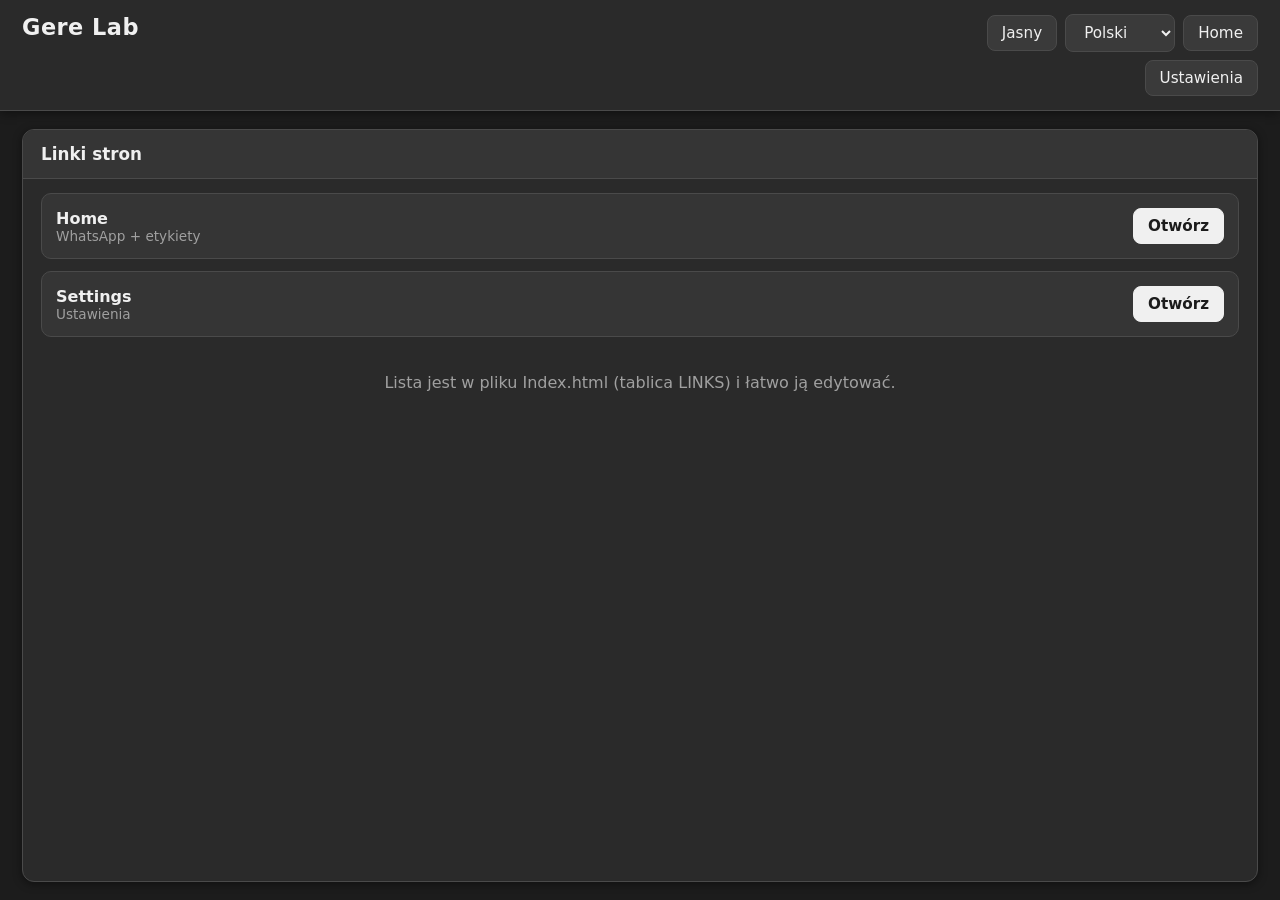
<file: Index.html>
<!DOCTYPE html>
<html lang="pl" data-theme="dark">
<head>
<meta charset="utf-8">
<meta name="viewport" content="width=device-width, initial-scale=1">
<title>Gere Lab - Links</title>
<link rel="stylesheet" href="Themes.css">
</head>
<body>
<header class="topbar">
  <div class="brand">Gere Lab</div>
  <div class="tools">
    <div class="row">
      <button class="btn" id="themeBtn" type="button"></button>
      <select id="langSel" aria-label="Language">
        <option value="pl">Polski</option>
        <option value="en">English</option>
        <option value="es">Español</option>
      </select>
      <a class="btn" href="Home.html" data-i18n="home"></a>
    </div>
    <div class="row">
      <a class="btn" href="Settings.html" data-i18n="settings"></a>
    </div>
  </div>
</header>
<main class="page">
  <section class="window">
    <h2 data-i18n="linksTitle"></h2>
    <div class="content" id="links"></div>
  </section>
</main>
<script src="Common.js"></script>
<script>
// Edytuj tutaj: name, url, desc
const LINKS = [
  { name: "Home",     url: "Home.html",     desc: "WhatsApp + etykiety" },
  { name: "Settings", url: "Settings.html", desc: "Ustawienia" }
];
function el(tag, cls, text) { const e = document.createElement(tag); if (cls) e.className = cls; if (text !== undefined) e.textContent = text; return e; }
function renderLinks() {
  const box = document.getElementById("links"); box.replaceChildren();
  LINKS.forEach(l => {
    const row = el("div", "block linkrow"), left = el("div");
    left.append(el("div", "name", l.name), el("div", "desc", l.desc));
    const a = el("a", "btn primary", Common.t("open")); a.href = l.url;
    row.append(left, a); box.append(row);
  });
  const hint = el("div", "empty", Common.t("linksHint")); box.append(hint);
}
document.addEventListener("uichange", renderLinks);
Common.init();
</script>
</body>
</html>
</file>
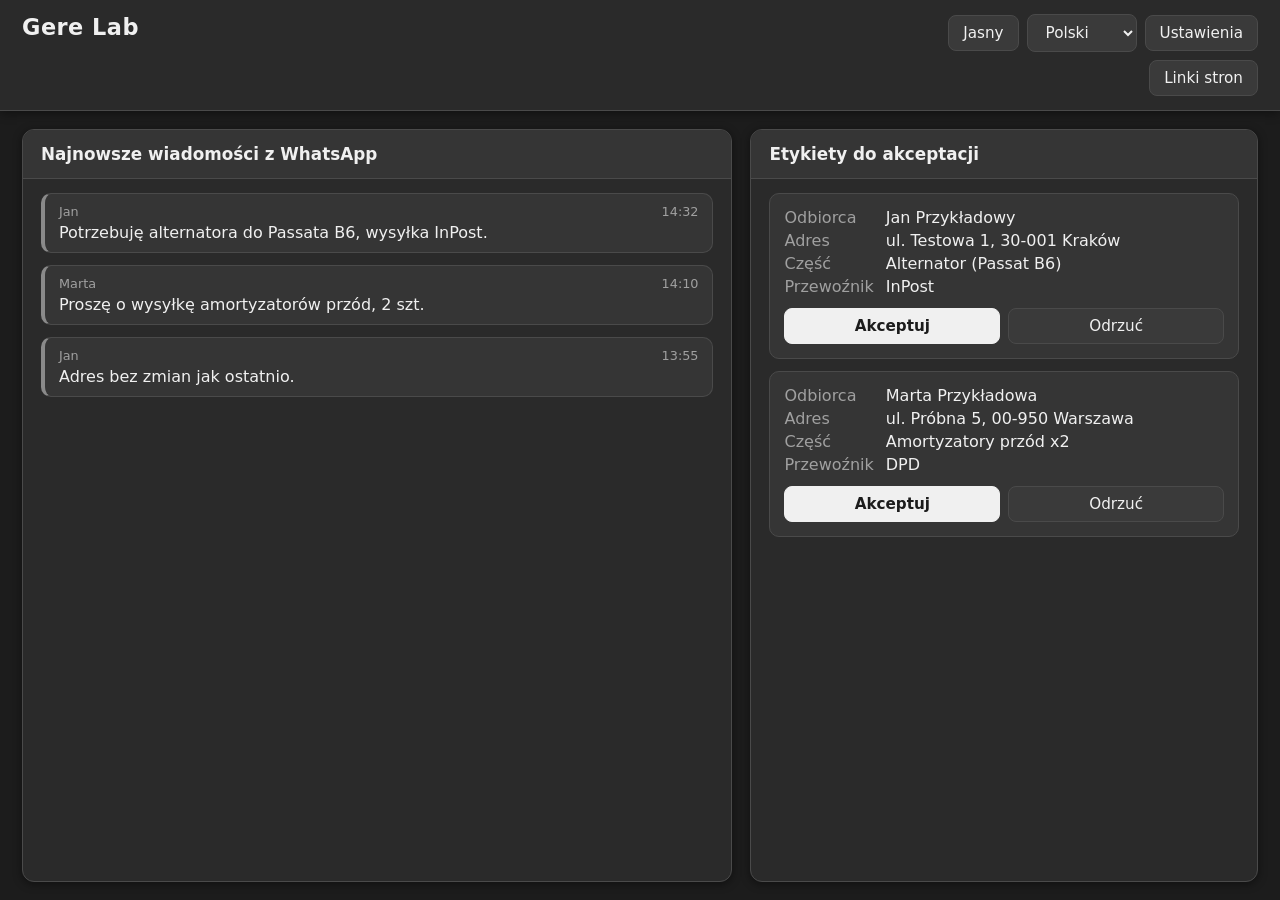
<file: Home.html>
<!DOCTYPE html>
<html lang="pl" data-theme="dark">
<head>
<meta charset="utf-8">
<meta name="viewport" content="width=device-width, initial-scale=1">
<title>Gere Lab</title>
<link rel="stylesheet" href="Themes.css">
</head>
<body>
<header class="topbar">
  <div class="brand">Gere Lab</div>
  <div class="tools">
    <div class="row">
      <button class="btn" id="themeBtn" type="button"></button>
      <select id="langSel" aria-label="Language">
        <option value="pl">Polski</option>
        <option value="en">English</option>
        <option value="es">Español</option>
      </select>
      <a class="btn" href="Settings.html" data-i18n="settings"></a>
    </div>
    <div class="row">
      <a class="btn" href="Index.html" data-i18n="links"></a>
    </div>
  </div>
</header>

<main class="layout">
  <section class="window">
    <h2 data-i18n="messages"></h2>
    <div class="content" id="messages"></div>
  </section>
  <section class="window">
    <h2 data-i18n="labels"></h2>
    <div class="content" id="labels"></div>
  </section>
</main>

<div class="modal-bg" id="rejectModal">
  <div class="modal">
    <h3 data-i18n="rejectTitle"></h3>
    <p data-i18n="rejectHint"></p>
    <textarea id="rejectReason" data-i18n-ph="reasonPh"></textarea>
    <div class="actions">
      <button class="btn ghost" id="rejectCancel" type="button" data-i18n="cancel"></button>
      <button class="btn primary" id="rejectSend" type="button" data-i18n="send"></button>
    </div>
  </div>
</div>

<script src="Common.js"></script>
<script>
// PRZYKŁADOWE DANE - później podmienimy na API z backendu (Database/inbox)
const MESSAGES = [
  { from:"Jan",   time:"14:32", text:"Potrzebuję alternatora do Passata B6, wysyłka InPost." },
  { from:"Marta", time:"14:10", text:"Proszę o wysyłkę amortyzatorów przód, 2 szt." },
  { from:"Jan",   time:"13:55", text:"Adres bez zmian jak ostatnio." }
];
const LABELS = [
  { id:1, to:"Jan Przykładowy",   address:"ul. Testowa 1, 30-001 Kraków",  part:"Alternator (Passat B6)",   carrier:"InPost" },
  { id:2, to:"Marta Przykładowa", address:"ul. Próbna 5, 00-950 Warszawa", part:"Amortyzatory przód x2",    carrier:"DPD" }
];
const state = {};   // id -> "accepted" | "rejected"
let rejectId = null;

const $ = id => document.getElementById(id);
function el(tag, cls, text) { const e = document.createElement(tag); if (cls) e.className = cls; if (text !== undefined) e.textContent = text; return e; }

function renderMessages() {
  const box = $("messages"); box.replaceChildren();
  if (!MESSAGES.length) { box.append(el("div","empty",Common.t("noMessages"))); return; }
  MESSAGES.forEach(m => {
    const d = el("div","msg"), meta = el("div","meta");
    meta.append(el("span","",m.from), el("span","",m.time));
    d.append(meta, el("div","",m.text)); box.append(d);
  });
}

function renderLabels() {
  const box = $("labels"); box.replaceChildren();
  if (!LABELS.length) { box.append(el("div","empty",Common.t("noLabels"))); return; }
  LABELS.forEach(l => {
    const card = el("div","card"), dl = el("dl");
    [["recipient",l.to],["address",l.address],["part",l.part],["carrier",l.carrier]].forEach(([k,v]) => {
      dl.append(el("dt","",Common.t(k)), el("dd","",v));
    });
    card.append(dl);
    if (state[l.id]) {
      card.classList.add("done");
      card.append(el("div","status",Common.t(state[l.id])));
    } else {
      const a = el("div","actions");
      const ok = el("button","btn primary",Common.t("accept")), no = el("button","btn",Common.t("reject"));
      ok.type = no.type = "button";
      ok.onclick = () => { state[l.id] = "accepted"; renderLabels(); /* TODO: POST /api/labels/ID/accept */ };
      no.onclick = () => { rejectId = l.id; $("rejectReason").value = ""; $("rejectModal").classList.add("open"); $("rejectReason").focus(); };
      a.append(ok, no); card.append(a);
    }
    box.append(card);
  });
}

function closeModal() { $("rejectModal").classList.remove("open"); rejectId = null; }
$("rejectCancel").onclick = closeModal;
$("rejectModal").onclick = e => { if (e.target.id === "rejectModal") closeModal(); };
$("rejectSend").onclick = () => {
  const reason = $("rejectReason").value.trim();
  if (rejectId !== null) { state[rejectId] = "rejected"; console.log("reject", rejectId, reason); /* TODO: POST /api/labels/ID/reject {reason} */ }
  closeModal(); renderLabels();
};

document.addEventListener("uichange", () => { renderMessages(); renderLabels(); });
Common.init();
</script>
</body>
</html>
</file>
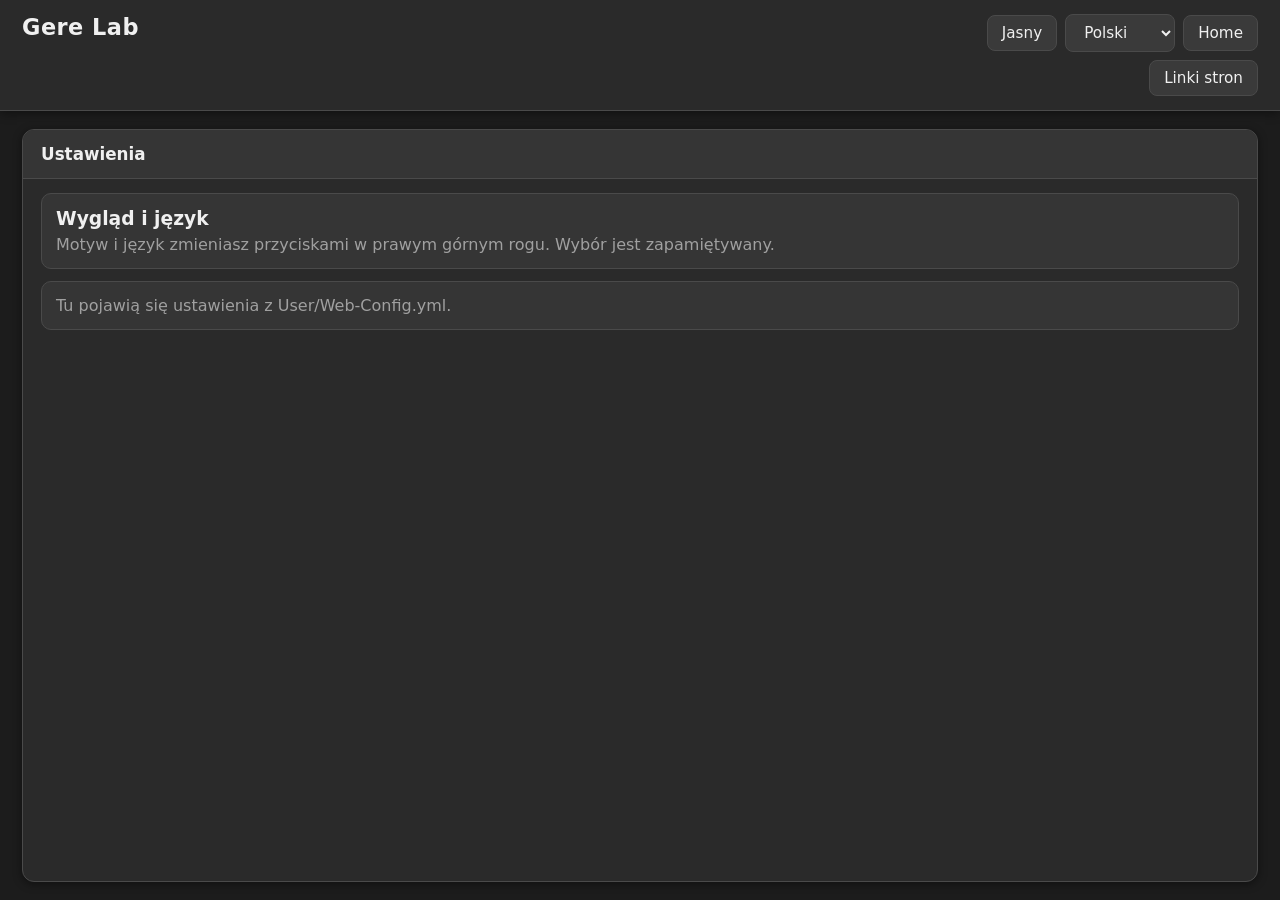
<file: Settings.html>
<!DOCTYPE html>
<html lang="pl" data-theme="dark">
<head>
<meta charset="utf-8">
<meta name="viewport" content="width=device-width, initial-scale=1">
<title>Gere Lab - Settings</title>
<link rel="stylesheet" href="Themes.css">
</head>
<body>
<header class="topbar">
  <div class="brand">Gere Lab</div>
  <div class="tools">
    <div class="row">
      <button class="btn" id="themeBtn" type="button"></button>
      <select id="langSel" aria-label="Language">
        <option value="pl">Polski</option>
        <option value="en">English</option>
        <option value="es">Español</option>
      </select>
      <a class="btn" href="Home.html" data-i18n="home"></a>
    </div>
    <div class="row">
      <a class="btn" href="Index.html" data-i18n="links"></a>
    </div>
  </div>
</header>
<main class="page">
  <section class="window">
    <h2 data-i18n="settingsTitle"></h2>
    <div class="content">
      <div class="block"><h3 data-i18n="appearance"></h3><p data-i18n="appearanceHint"></p></div>
      <div class="block"><p data-i18n="soon"></p></div>
    </div>
  </section>
</main>
<script src="Common.js"></script>
<script>Common.init();</script>
</body>
</html>
</file>
<file: Themes.css>
:root, [data-theme="dark"] {
  color-scheme: dark;
  --bg:#1c1c1c; --panel:#2a2a2a; --panel2:#353535; --border:#4a4a4a; --accent:#8a8a8a;
  --text:#f0f0f0; --muted:#a0a0a0; --btn:#3a3a3a; --btn-hover:#4a4a4a;
  --primary:#f0f0f0; --primary-text:#1c1c1c; --overlay:rgba(0,0,0,.65); --shadow:0 2px 10px rgba(0,0,0,.45);
}
[data-theme="light"] {
  color-scheme: light;
  --bg:#d6d6d6; --panel:#ffffff; --panel2:#f1f1f1; --border:#b5b5b5; --accent:#6b6b6b;
  --text:#141414; --muted:#666666; --btn:#e4e4e4; --btn-hover:#d2d2d2;
  --primary:#141414; --primary-text:#ffffff; --overlay:rgba(0,0,0,.4); --shadow:0 2px 10px rgba(0,0,0,.18);
}
* { box-sizing:border-box; }
html, body { height:100%; margin:0; }
body { background:var(--bg); color:var(--text); font-family:system-ui,"Segoe UI",Roboto,sans-serif; display:flex; flex-direction:column; }
.topbar { display:flex; justify-content:space-between; align-items:flex-start; padding:14px 22px; border-bottom:1px solid var(--border); background:var(--panel); box-shadow:var(--shadow); }
.brand { font-size:1.4rem; font-weight:700; letter-spacing:.5px; }
.tools { display:flex; flex-direction:column; align-items:flex-end; gap:8px; }
.tools .row { display:flex; gap:8px; align-items:center; }
.btn, select { background:var(--btn); color:var(--text); border:1px solid var(--border); border-radius:8px; padding:8px 14px; font-size:.95rem; font-family:inherit; cursor:pointer; text-decoration:none; display:inline-block; }
.btn:hover, select:hover { background:var(--btn-hover); }
.btn.primary { background:var(--primary); color:var(--primary-text); border-color:var(--primary); font-weight:600; }
.btn.primary:hover { opacity:.85; }
.btn.ghost { background:transparent; }
.layout { flex:1; min-height:0; display:grid; grid-template-columns:1.4fr 1fr; gap:18px; padding:18px 22px; }
.window { background:var(--panel); border:1px solid var(--border); border-radius:12px; box-shadow:var(--shadow); display:flex; flex-direction:column; min-height:0; overflow:hidden; }
.window > h2 { margin:0; padding:14px 18px; font-size:1.05rem; background:var(--panel2); border-bottom:1px solid var(--border); }
.window .content { flex:1; overflow-y:auto; padding:14px 18px; display:flex; flex-direction:column; gap:12px; }
.msg { background:var(--panel2); border:1px solid var(--border); border-left:4px solid var(--accent); border-radius:10px; padding:10px 14px; }
.msg .meta { color:var(--muted); font-size:.8rem; margin-bottom:4px; display:flex; justify-content:space-between; }
.card { background:var(--panel2); border:1px solid var(--border); border-radius:10px; padding:14px; }
.card dl { margin:0 0 12px; display:grid; grid-template-columns:auto 1fr; gap:4px 12px; }
.card dt { color:var(--muted); }
.card dd { margin:0; }
.card .actions { display:flex; gap:8px; }
.card .actions .btn { flex:1; }
.card.done { opacity:.6; }
.status { font-weight:600; }
.empty { color:var(--muted); text-align:center; padding:24px; }
.modal-bg { position:fixed; inset:0; background:var(--overlay); display:none; align-items:center; justify-content:center; padding:16px; }
.modal-bg.open { display:flex; }
.modal { background:var(--panel); border:1px solid var(--border); border-radius:12px; box-shadow:var(--shadow); padding:20px; width:min(480px,100%); }
.modal h3 { margin:0 0 6px; }
.modal p { margin:0 0 12px; color:var(--muted); }
.modal textarea { width:100%; min-height:120px; resize:vertical; background:var(--panel2); color:var(--text); border:1px solid var(--border); border-radius:8px; padding:10px; font:inherit; }
.modal .actions { display:flex; justify-content:flex-end; gap:8px; margin-top:14px; }
@media (max-width:900px) { .layout { grid-template-columns:1fr; } .window { min-height:360px; } }
.page { flex:1; min-height:0; padding:18px 22px; display:flex; }
.page .window { flex:1; }
.block { background:var(--panel2); border:1px solid var(--border); border-radius:10px; padding:14px; }
.block h3 { margin:0 0 6px; }
.block p { margin:0; color:var(--muted); }
.linkrow { display:flex; justify-content:space-between; align-items:center; gap:12px; }
.linkrow .name { font-weight:600; }
.linkrow .desc { color:var(--muted); font-size:.85rem; }
</file>
